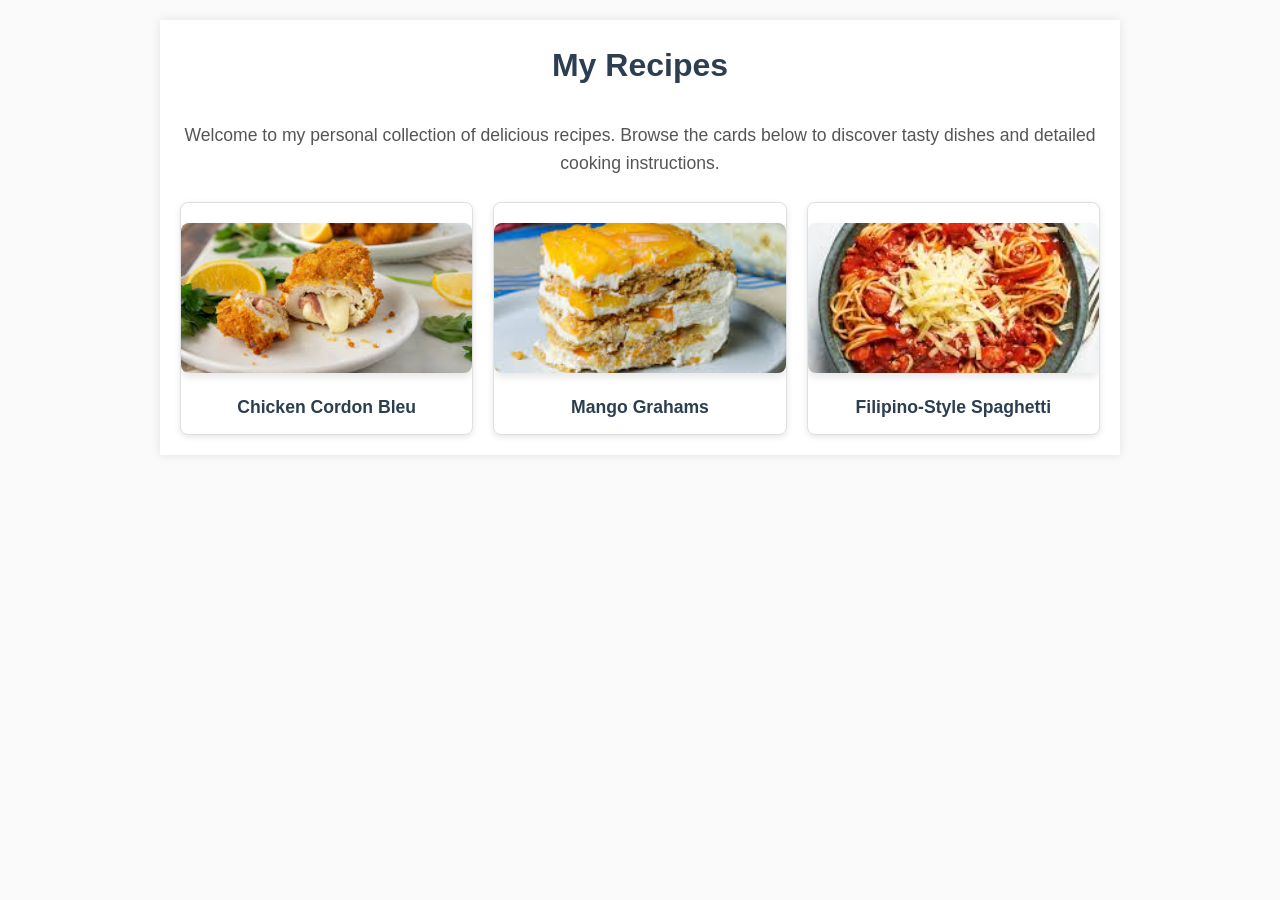
<file: index.html>
<!DOCTYPE html>
<html lang="en">
<head>
    <meta charset="UTF-8">
    <meta name="viewport" content="width=device-width, initial-scale=1.0">
    <title>Recipes</title>
    <link rel="stylesheet" href="style.css">
</head>
<body>
    <div class="container">
        <h1>My Recipes</h1>
        <p class="intro">Welcome to my personal collection of delicious recipes. Browse the cards below to discover tasty dishes and detailed cooking instructions.</p>
        <div class="recipe-grid">
            <div class="recipe-card">
                <a href="./recipes/cordonBleu.html">
                    <img src="./images/chickenCordon.jpeg" alt="Chicken Cordon Bleu">
                    <h3>Chicken Cordon Bleu</h3>
                </a>
            </div>
            <div class="recipe-card">
                <a href="./recipes/MangoGraham.html">
                    <img src="./images/mango.jpeg" alt="Mango Grahams">
                    <h3>Mango Grahams</h3>
                </a>
            </div>
            <div class="recipe-card">
                <a href="./recipes/Spaghetti.html">
                    <img src="./images/spag.jpeg" alt="Filipino-Style Spaghetti">
                    <h3>Filipino-Style Spaghetti</h3>
                </a>
            </div>
        </div>
    </div>
</body>
</html>
</file>
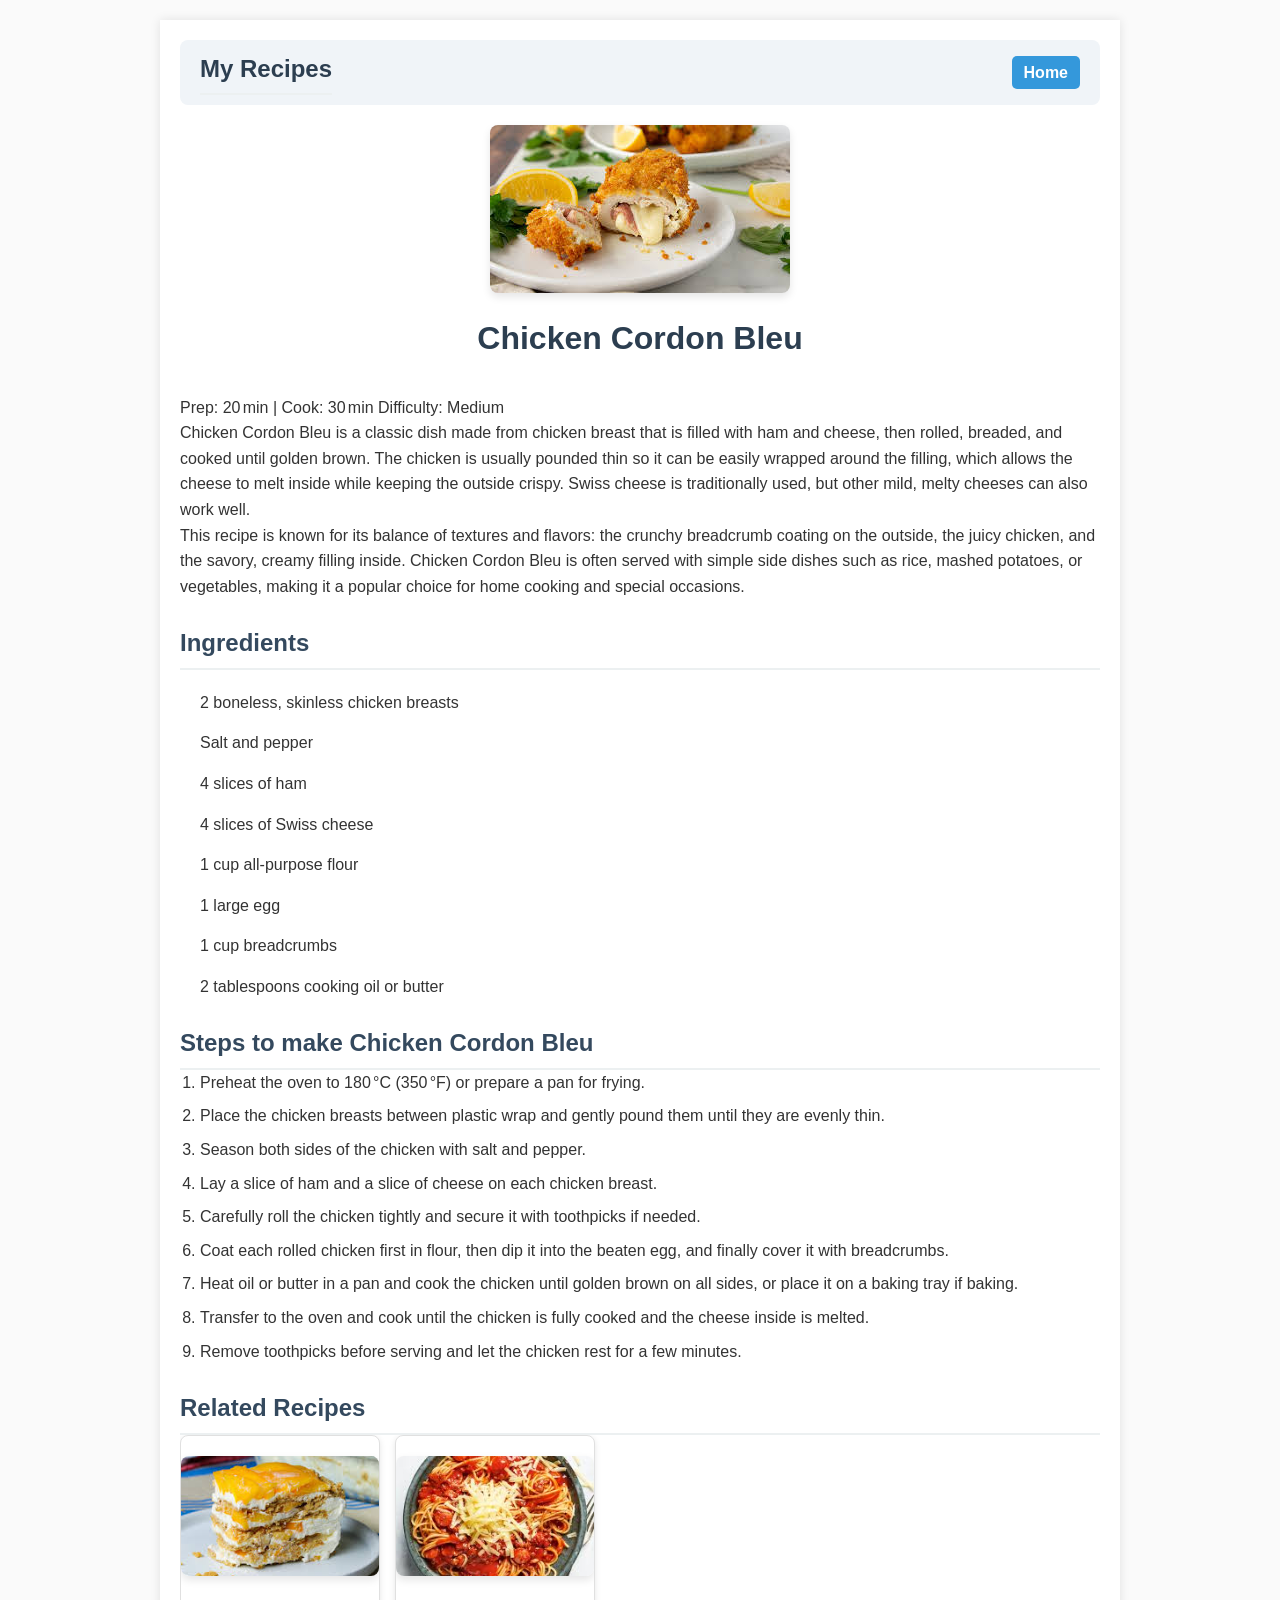
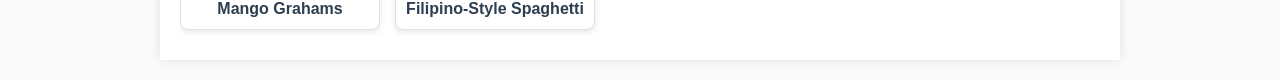
<file: recipes/cordonBleu.html>
<!DOCTYPE html>
<html lang="en">
<head>
    <meta charset="UTF-8">
    <meta name="viewport" content="width=device-width, initial-scale=1.0">
    <title>Chicken Cordon Bleu</title>
    <link rel="stylesheet" href="../style.css">
</head>
<body>
    <div class="container">
        <!-- Header -->
        <header class="recipe-header">
            <h2 class="site-title">My Recipes</h2>
            <nav>
                <a href="../index.html" class="nav-home">Home</a>
            </nav>
        </header>
        <!-- Hero Image -->
        <section class="hero">
            <img src="../images/chickenCordon.jpeg" alt="Chicken Cordon Bleu" class="hero-img">
        </section>
        <h1>Chicken Cordon Bleu</h1>
        <!-- Badges -->
        <div class="badges">
            <span class="badge time">Prep: 20 min | Cook: 30 min</span>
            <span class="badge difficulty">Difficulty: Medium</span>
        </div>
        <p>
            Chicken Cordon Bleu is a classic dish made from chicken breast that is filled with ham and cheese, then rolled, breaded, and cooked until golden brown. The chicken is usually pounded thin so it can be easily wrapped around the filling, which allows the cheese to melt inside while keeping the outside crispy. Swiss cheese is traditionally used, but other mild, melty cheeses can also work well.
        </p>
        <p>
            This recipe is known for its balance of textures and flavors: the crunchy breadcrumb coating on the outside, the juicy chicken, and the savory, creamy filling inside. Chicken Cordon Bleu is often served with simple side dishes such as rice, mashed potatoes, or vegetables, making it a popular choice for home cooking and special occasions.
        </p>
        <section class="details">
            <h2>Ingredients</h2>
            <ul>
                <li>2 boneless, skinless chicken breasts</li>
                <li>Salt and pepper</li>
                <li>4 slices of ham</li>
                <li>4 slices of Swiss cheese</li>
                <li>1 cup all-purpose flour</li>
                <li>1 large egg</li>
                <li>1 cup breadcrumbs</li>
                <li>2 tablespoons cooking oil or butter</li>
            </ul>
            <h2>Steps to make Chicken Cordon Bleu</h2>
            <ol>
                <li>Preheat the oven to 180 °C (350 °F) or prepare a pan for frying.</li>
                <li>Place the chicken breasts between plastic wrap and gently pound them until they are evenly thin.</li>
                <li>Season both sides of the chicken with salt and pepper.</li>
                <li>Lay a slice of ham and a slice of cheese on each chicken breast.</li>
                <li>Carefully roll the chicken tightly and secure it with toothpicks if needed.</li>
                <li>Coat each rolled chicken first in flour, then dip it into the beaten egg, and finally cover it with breadcrumbs.</li>
                <li>Heat oil or butter in a pan and cook the chicken until golden brown on all sides, or place it on a baking tray if baking.</li>
                <li>Transfer to the oven and cook until the chicken is fully cooked and the cheese inside is melted.</li>
                <li>Remove toothpicks before serving and let the chicken rest for a few minutes.</li>
            </ol>
        </section>
        <!-- Related Recipes -->
        <section class="related-recipes">
            <h2>Related Recipes</h2>
            <div class="related-grid">
                <div class="related-card">
                    <a href="./MangoGraham.html">
                        <img src="../images/mango.jpeg" alt="Mango Grahams">
                        <h4>Mango Grahams</h4>
                    </a>
                </div>
                <div class="related-card">
                    <a href="./Spaghetti.html">
                        <img src="../images/spag.jpeg" alt="Filipino‑Style Spaghetti">
                        <h4>Filipino‑Style Spaghetti</h4>
                    </a>
                </div>
            </div>
        </section>
    </div>
</body>
</html>
</file>
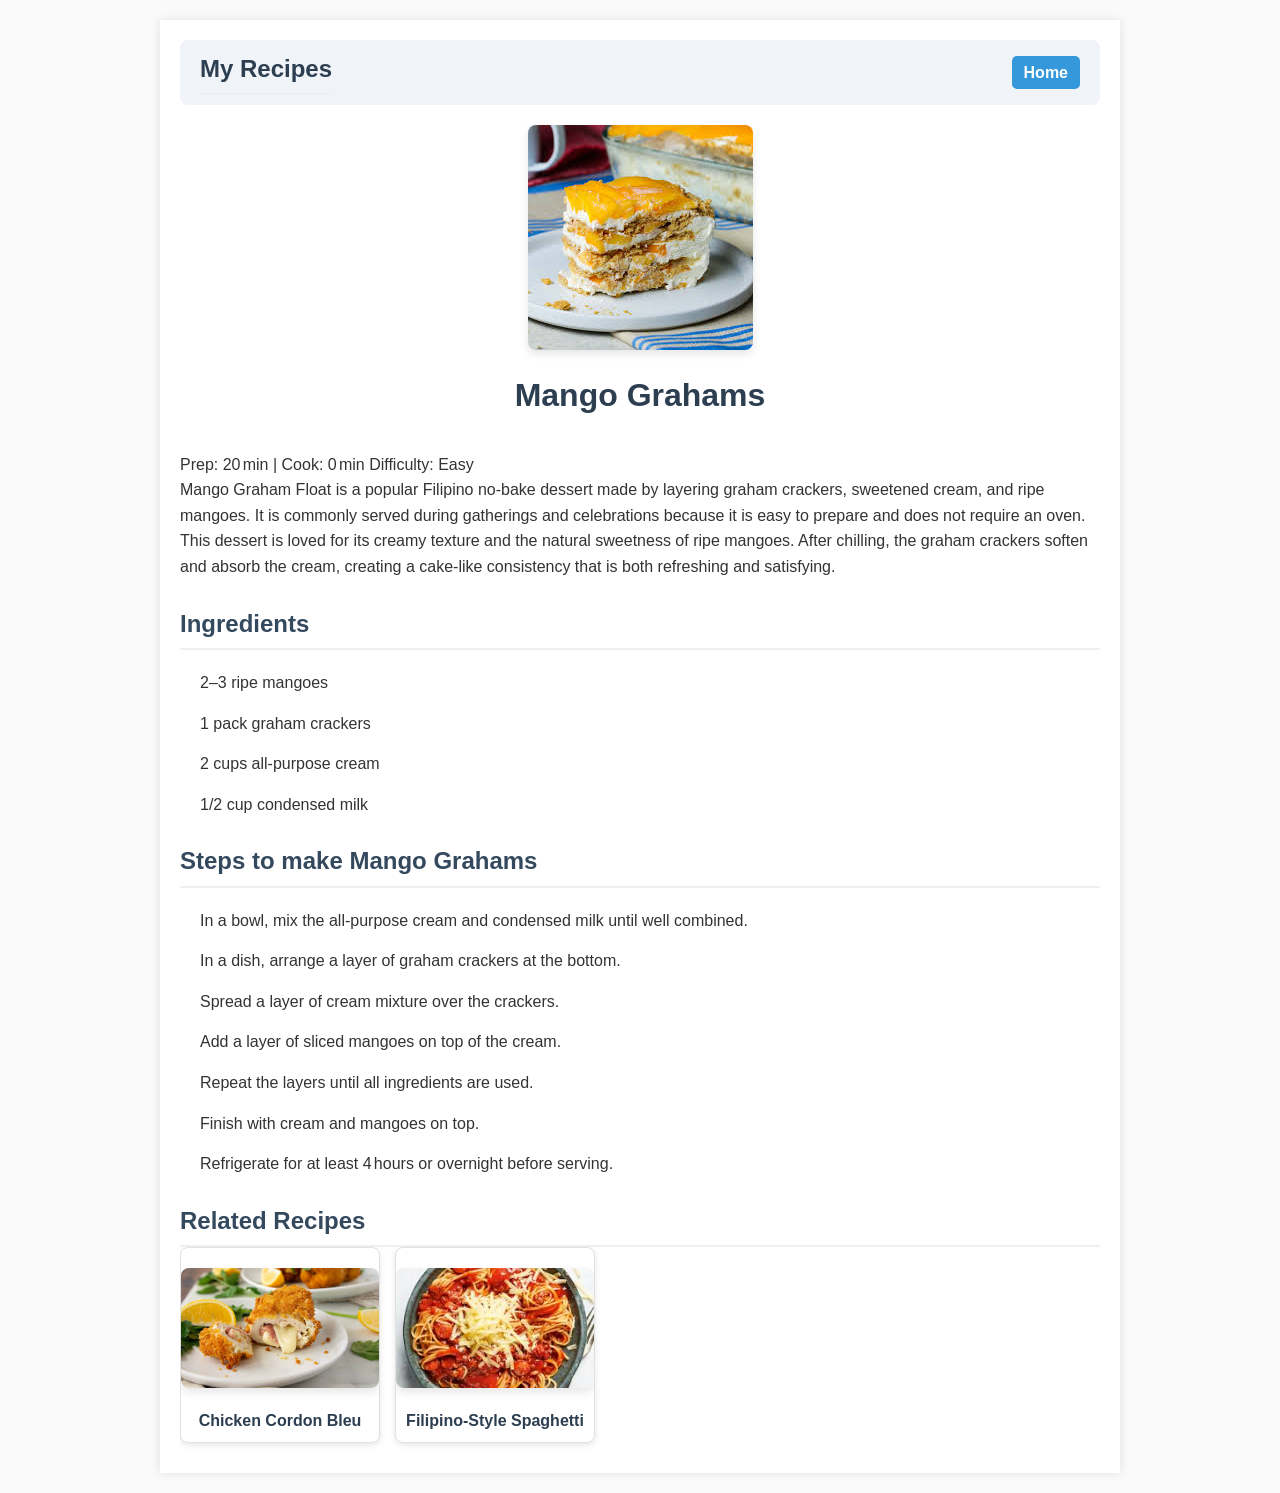
<file: recipes/MangoGraham.html>
<!DOCTYPE html>
<html lang="en">
<head>
    <meta charset="UTF-8">
    <meta name="viewport" content="width=device-width, initial-scale=1.0">
    <title>Mango Grahams</title>
    <link rel="stylesheet" href="../style.css">
</head>
<body>
    <div class="container">
        <!-- Header -->
        <header class="recipe-header">
            <h2 class="site-title">My Recipes</h2>
            <nav>
                <a href="../index.html" class="nav-home">Home</a>
            </nav>
        </header>
        <!-- Hero Image -->
        <section class="hero">
            <img src="../images/mango.jpeg" alt="Mango Grahams" class="hero-img">
        </section>
        <h1>Mango Grahams</h1>
        <!-- Badges -->
        <div class="badges">
            <span class="badge time">Prep: 20 min | Cook: 0 min</span>
            <span class="badge difficulty">Difficulty: Easy</span>
        </div>
        <p>
            Mango Graham Float is a popular Filipino no‑bake dessert made by layering graham crackers, sweetened cream, and ripe mangoes. It is commonly served during gatherings and celebrations because it is easy to prepare and does not require an oven.
        </p>
        <p>
            This dessert is loved for its creamy texture and the natural sweetness of ripe mangoes. After chilling, the graham crackers soften and absorb the cream, creating a cake‑like consistency that is both refreshing and satisfying.
        </p>
        <section class="details">
            <h2>Ingredients</h2>
            <ul>
                <li>2–3 ripe mangoes</li>
                <li>1 pack graham crackers</li>
                <li>2 cups all‑purpose cream</li>
                <li>1/2 cup condensed milk</li>
            </ul>
            <h2>Steps to make Mango Grahams</h2>
            <ul>
                <li>In a bowl, mix the all‑purpose cream and condensed milk until well combined.</li>
                <li>In a dish, arrange a layer of graham crackers at the bottom.</li>
                <li>Spread a layer of cream mixture over the crackers.</li>
                <li>Add a layer of sliced mangoes on top of the cream.</li>
                <li>Repeat the layers until all ingredients are used.</li>
                <li>Finish with cream and mangoes on top.</li>
                <li>Refrigerate for at least 4 hours or overnight before serving.</li>
            </ul>
        </section>
        <!-- Related Recipes (card layout) -->
        <section class="related-recipes">
            <h2>Related Recipes</h2>
            <div class="related-grid">
                <div class="related-card">
                    <a href="./cordonBleu.html">
                        <img src="../images/chickenCordon.jpeg" alt="Chicken Cordon Bleu">
                        <h4>Chicken Cordon Bleu</h4>
                    </a>
                </div>
                <div class="related-card">
                    <a href="./Spaghetti.html">
                        <img src="../images/spag.jpeg" alt="Filipino‑Style Spaghetti">
                        <h4>Filipino‑Style Spaghetti</h4>
                    </a>
                </div>
            </div>
        </section>
    </div>
</body>
</html>
</file>
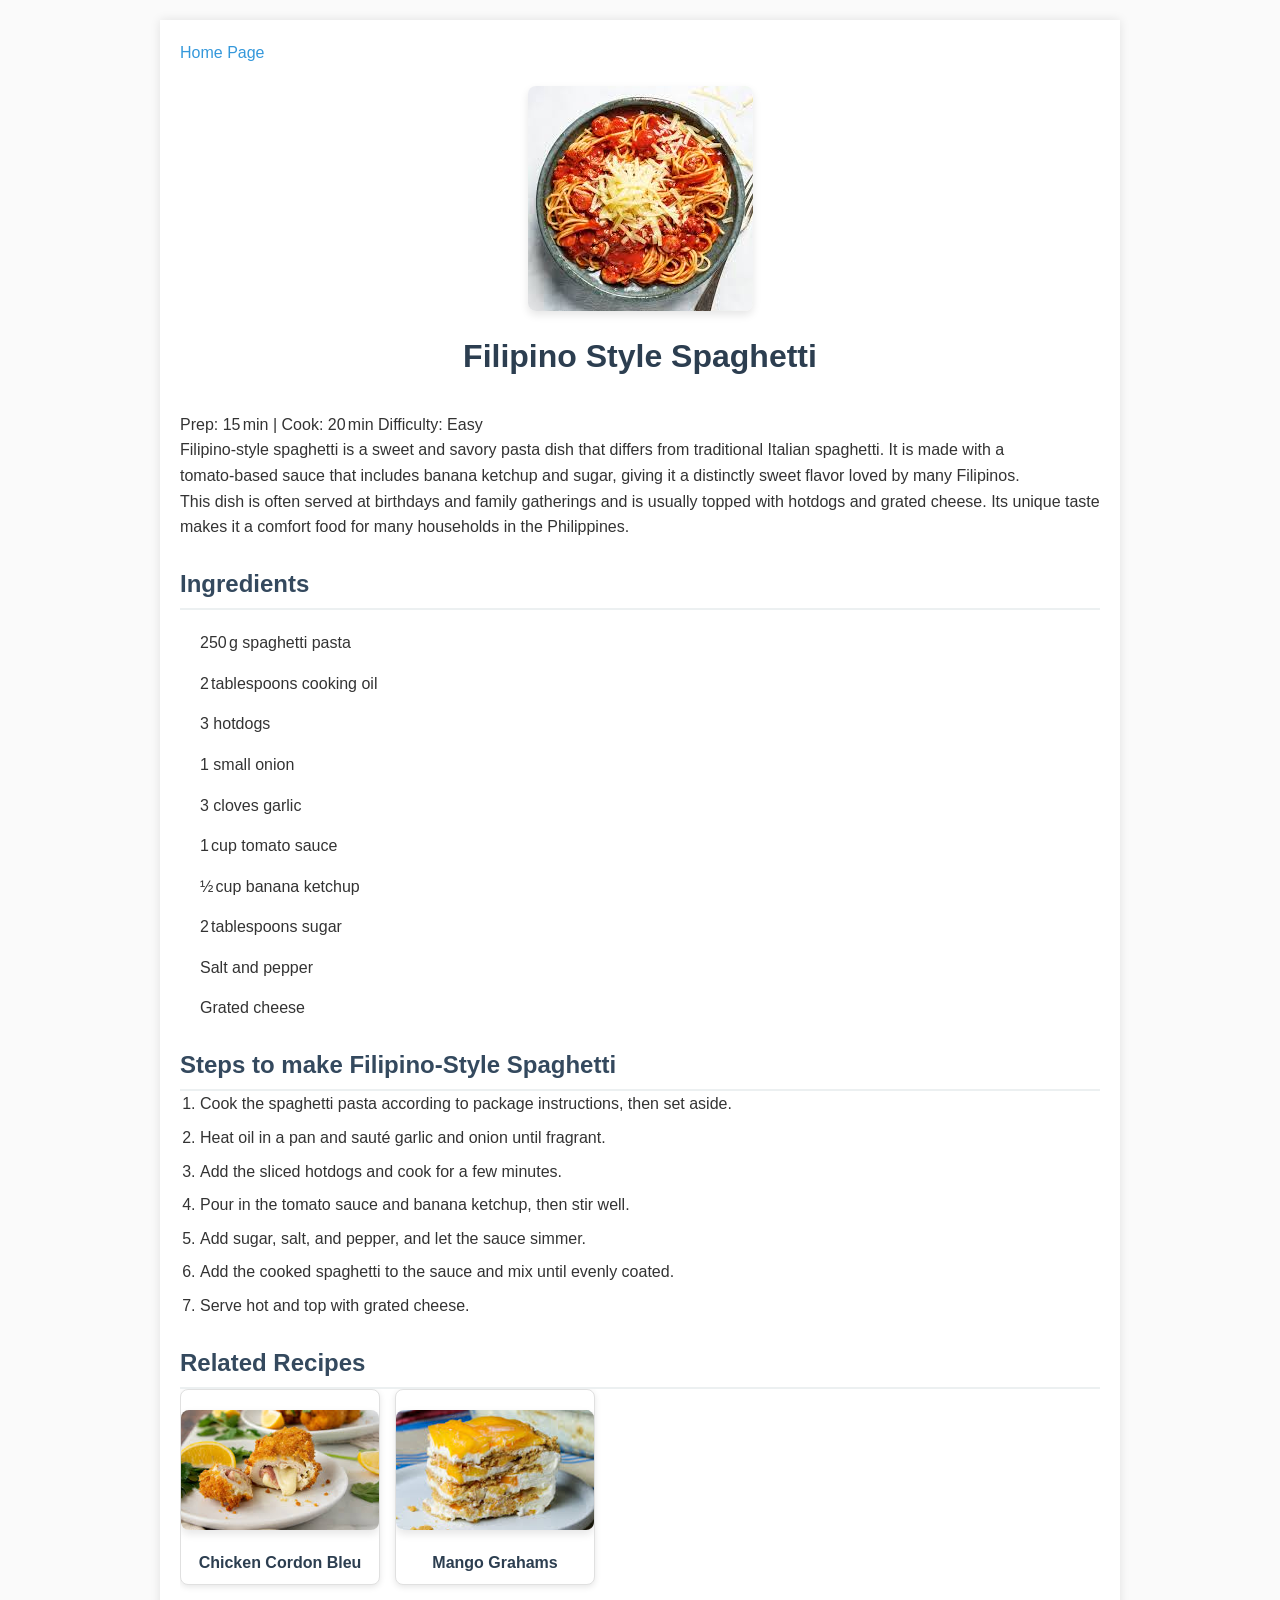
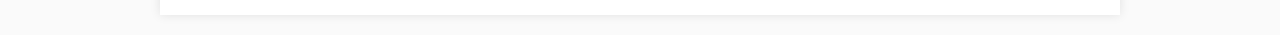
<file: recipes/Spaghetti.html>
<!DOCTYPE html>
<html lang="en">
<head>
    <meta charset="UTF-8">
    <meta name="viewport" content="width=device-width, initial-scale=1.0">
    <title>Filipino Style Spaghetti</title>
    <link rel="stylesheet" href="../style.css">
</head>
<body>
    <div class="container">
        <a href="../index.html">Home Page</a>
        <!-- Hero Image -->
        <section class="hero">
            <img src="../images/spag.jpeg" alt="Filipino Style Spaghetti" class="hero-img">
        </section>
        <h1>Filipino Style Spaghetti</h1>
        <!-- Badges -->
        <div class="badges">
            <span class="badge time">Prep: 15 min | Cook: 20 min</span>
            <span class="badge difficulty">Difficulty: Easy</span>
        </div>
        <p>
            Filipino-style spaghetti is a sweet and savory pasta dish that differs from traditional Italian spaghetti. It is made with a tomato‑based sauce that includes banana ketchup and sugar, giving it a distinctly sweet flavor loved by many Filipinos.
        </p>
        <p>
            This dish is often served at birthdays and family gatherings and is usually topped with hotdogs and grated cheese. Its unique taste makes it a comfort food for many households in the Philippines.
        </p>
        <section class="details">
            <h2>Ingredients</h2>
            <ul>
                <li>250 g spaghetti pasta</li>
                <li>2 tablespoons cooking oil</li>
                <li>3 hotdogs</li>
                <li>1 small onion</li>
                <li>3 cloves garlic</li>
                <li>1 cup tomato sauce</li>
                <li>½ cup banana ketchup</li>
                <li>2 tablespoons sugar</li>
                <li>Salt and pepper</li>
                <li>Grated cheese</li>
            </ul>
            <h2>Steps to make Filipino‑Style Spaghetti</h2>
            <ol>
                <li>Cook the spaghetti pasta according to package instructions, then set aside.</li>
                <li>Heat oil in a pan and sauté garlic and onion until fragrant.</li>
                <li>Add the sliced hotdogs and cook for a few minutes.</li>
                <li>Pour in the tomato sauce and banana ketchup, then stir well.</li>
                <li>Add sugar, salt, and pepper, and let the sauce simmer.</li>
                <li>Add the cooked spaghetti to the sauce and mix until evenly coated.</li>
                <li>Serve hot and top with grated cheese.</li>
            </ol>
        </section>
        <!-- Related Recipes -->
        <section class="related-recipes">
            <h2>Related Recipes</h2>
            <div class="related-grid">
                <div class="related-card">
                    <a href="./cordonBleu.html">
                        <img src="../images/chickenCordon.jpeg" alt="Chicken Cordon Bleu">
                        <h4>Chicken Cordon Bleu</h4>
                    </a>
                </div>
                <div class="related-card">
                    <a href="./MangoGraham.html">
                        <img src="../images/mango.jpeg" alt="Mango Grahams">
                        <h4>Mango Grahams</h4>
                    </a>
                </div>
            </div>
        </section>
    </div>
</body>
</html>
</file>
<file: style.css>
/* Reset and base styles */
* {
    margin: 0;
    padding: 0;
    box-sizing: border-box;
}

body {
    font-family: 'Segoe UI', Tahoma, Geneva, Verdana, sans-serif;
    line-height: 1.6;
    color: #333;
    background-color: #fafafa;
    padding: 20px;
}

.container {
    max-width: 960px;
    margin: 0 auto;
    background: white;
    padding: 20px;
    box-shadow: 0 0 10px rgba(0,0,0,0.1);
}

/* Header styles */
h1 {
    text-align: center;
    color: #2c3e50;
    margin-bottom: 30px;
}

h2 {
    color: #34495e;
    margin-top: 25px;
    border-bottom: 2px solid #ecf0f1;
    padding-bottom: 5px;
}

/* Recipe page header */
.recipe-header {
    display: flex;
    justify-content: space-between;
    align-items: center;
    background: #f0f4f8;
    padding: 10px 20px;
    border-radius: 8px;
    margin-bottom: 20px;
}

.recipe-header .site-title {
    margin: 0;
    font-size: 1.5rem;
    color: #2c3e50;
}

.recipe-header nav a {
    background: #3498db;
    color: white;
    padding: 8px 12px;
    border-radius: 5px;
    text-decoration: none;
    font-weight: bold;
    transition: background 0.3s;
}

.recipe-header nav a:hover {
    background: #2980b9;
}

/* Related recipes - single line card layout */
.related-grid {
    display: flex;
    gap: 15px;
    overflow-x: auto;
    padding-bottom: 10px;
}

.related-card {
    flex: 0 0 200px;
    background: #fff;
    border: 1px solid #e0e0e0;
    border-radius: 8px;
    overflow: hidden;
    box-shadow: 0 2px 6px rgba(0,0,0,0.1);
    transition: transform 0.2s, box-shadow 0.2s;
}

.related-card:hover {
    transform: translateY(-4px);
    box-shadow: 0 4px 12px rgba(0,0,0,0.15);
}

.related-card img {
    width: 100%;
    height: 120px;
    object-fit: cover;
}

.related-card h4 {
    margin: 8px;
    text-align: center;
    font-size: 1rem;
    color: #2c3e50;
}

/* Navigation links */
a {
    color: #3498db;
    text-decoration: none;
}

a:hover {
    text-decoration: underline;
}

/* Home page specific styles */
ul {
    list-style: none;
    margin: 20px 0;
}

ul li {
    margin: 15px 0;
}

ul li a {
    display: block;
    padding: 12px;
    background: #ecf0f1;
    border-radius: 5px;
    transition: background 0.3s;
}

ul li a:hover {
    background: #d5dbdb;
}

/* Intro paragraph */
.intro {
    font-size: 1.1rem;
    color: #555;
    margin-bottom: 25px;
    text-align: center;
}

/* Card layout for recipes */
.recipe-grid {
    display: grid;
    gap: 20px;
    grid-template-columns: repeat(auto-fit, minmax(250px, 1fr));
    margin-top: 20px;
}

.recipe-card {
    background: #fff;
    border: 1px solid #e0e0e0;
    border-radius: 8px;
    overflow: hidden;
    box-shadow: 0 2px 6px rgba(0,0,0,0.1);
    transition: transform 0.2s, box-shadow 0.2s;
}

.recipe-card:hover {
    transform: translateY(-4px);
    box-shadow: 0 4px 12px rgba(0,0,0,0.15);
}

.recipe-card img {
    width: 100%;
    height: 150px;
    object-fit: cover;
}

.recipe-card h3 {
    margin: 12px;
    font-size: 1.1rem;
    color: #2c3e50;
    text-align: center;
}

/* Image styles (used in recipe pages) */
img {
    max-width: 100%;
    height: auto;
    display: block;
    margin: 20px auto;
    border-radius: 8px;
    box-shadow: 0 4px 8px rgba(0,0,0,0.1);
}

/* Ingredients and steps */
ul, ol {
    margin-left: 20px;
    margin-bottom: 20px;
}

ul li, ol li {
    margin-bottom: 8px;
}

/* Responsive design */
@media (max-width: 600px) {
    .container {
        padding: 10px;
    }

    h1 {
        font-size: 1.8em;
    }

    h2 {
        font-size: 1.5em;
    }
}
</file>
